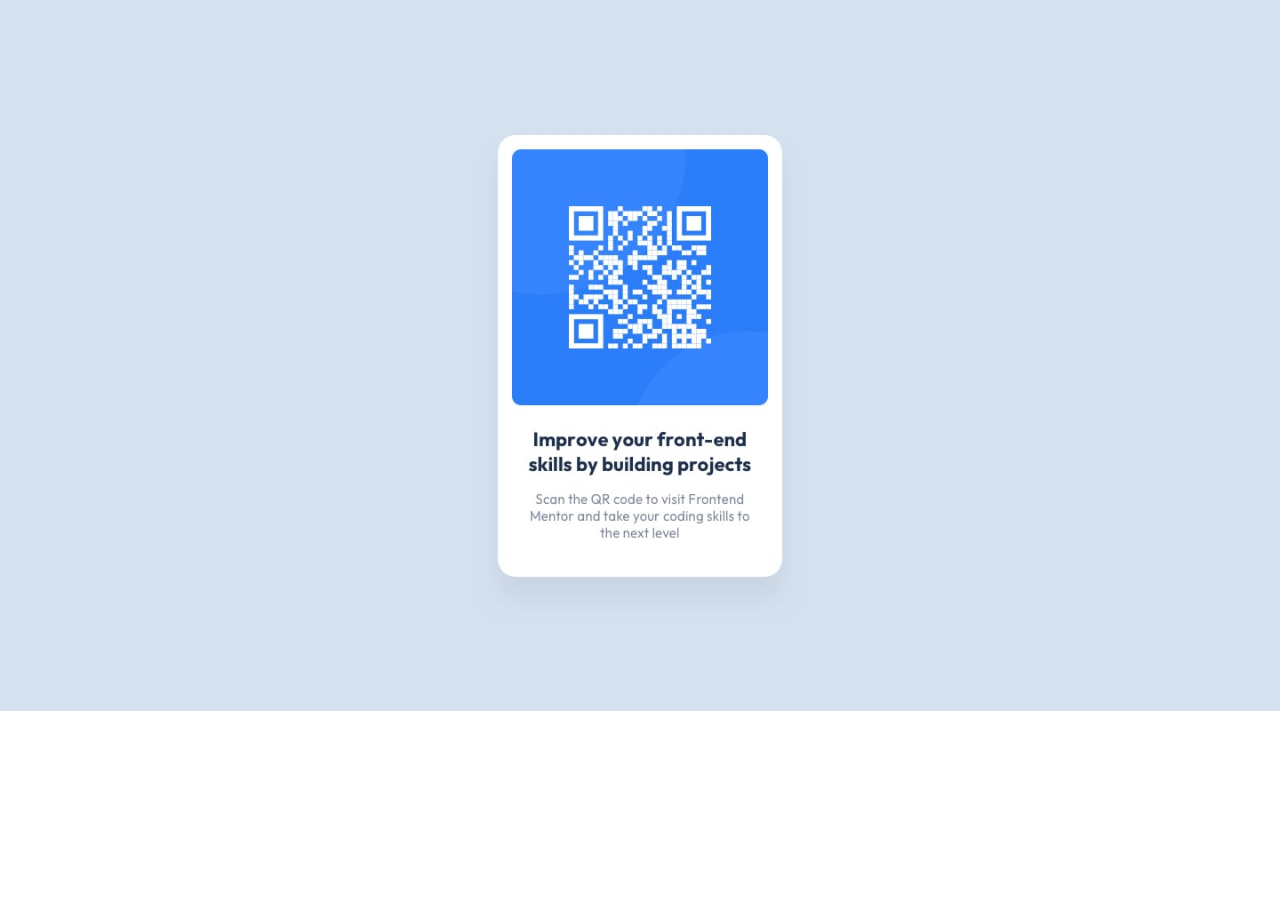
<file: img-desktop.html>
<!DOCTYPE html>
<html lang="en">
  <head>
    <meta charset="UTF-8" />
    <meta name="viewport" content="width=device-width, initial-scale=1.0" />
    <title>Desktop Design</title>
    <style>
      * {
        margin: 0;
        padding: 0;
      }
      img {
        width: 100%;
        height: auto;
      }
    </style>
  </head>
  <body>
    <div>
      <img src="./assets/images/desktop-design.jpg" alt="Desktop Design" />
    </div>
  </body>
</html>
</file>
